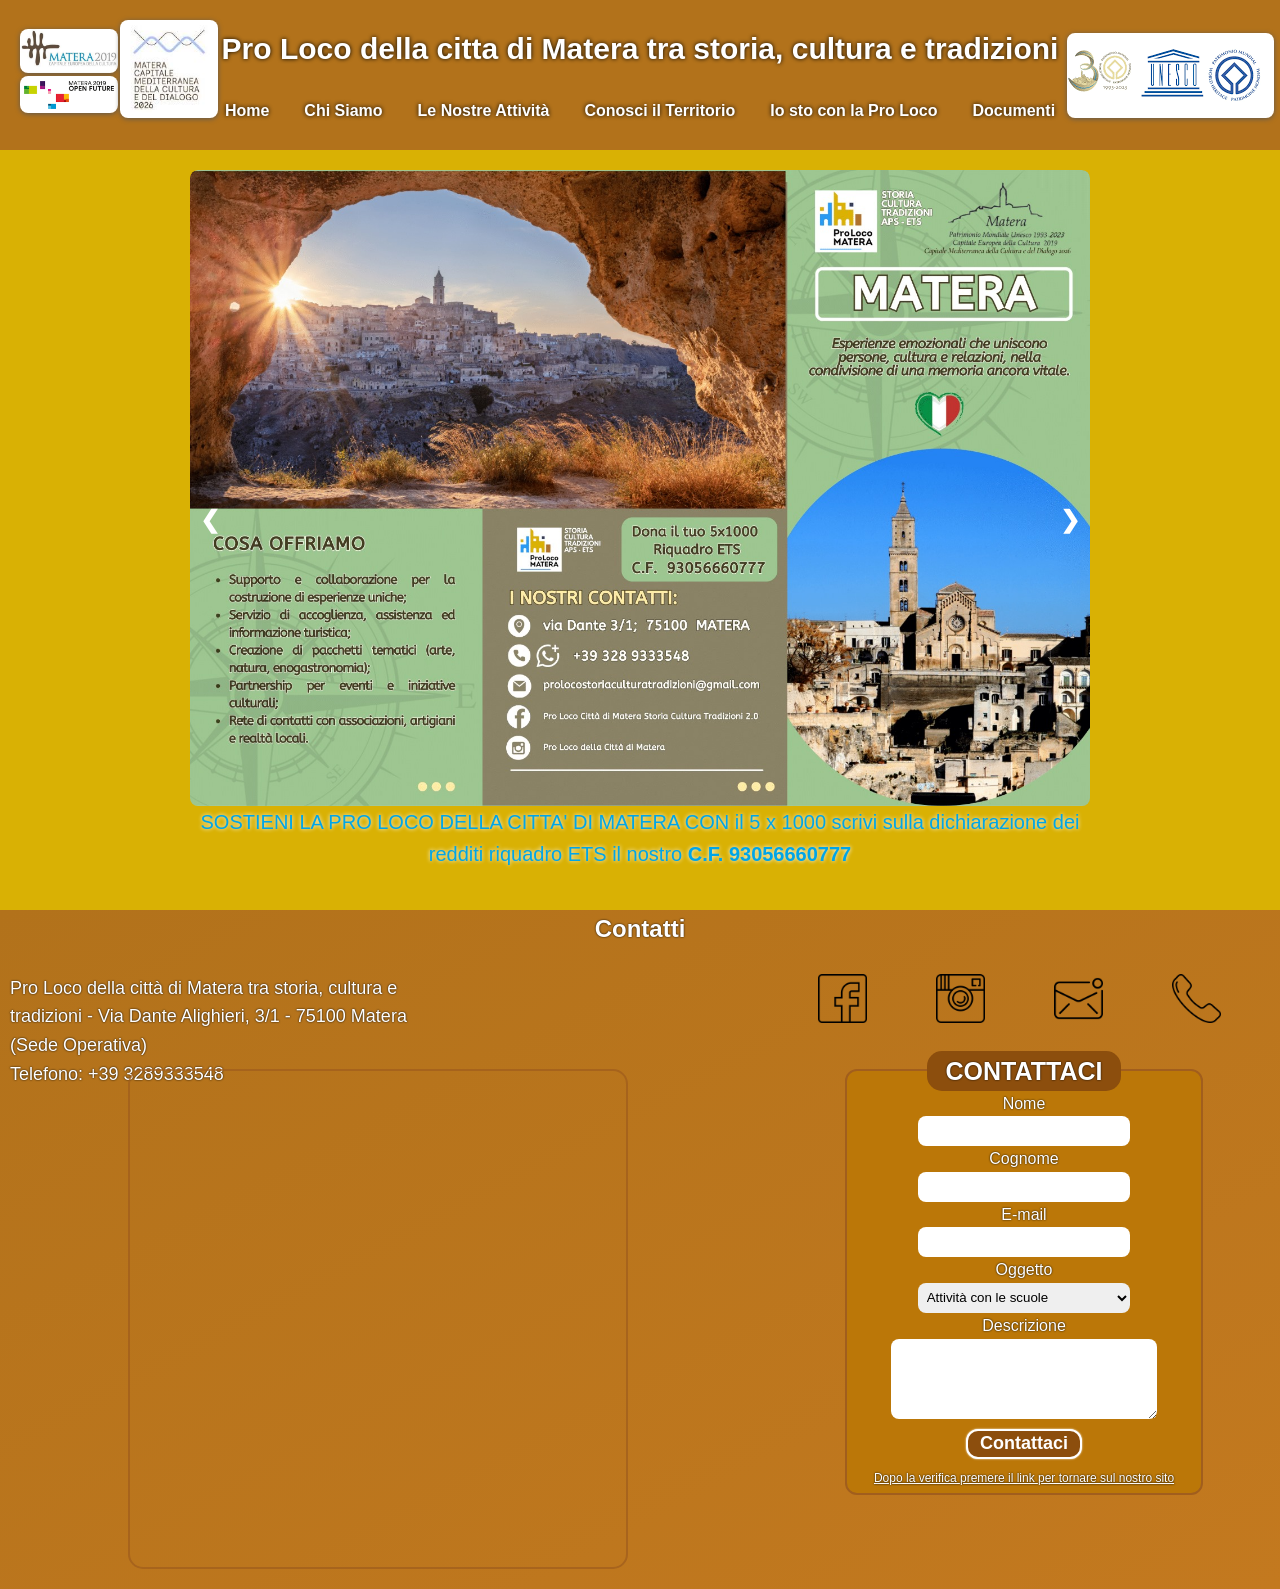
<file: ChiSiamo.html>
<html lang="it">
  <head>

    <meta charset="UTF-8" />
    <meta name="viewport" content="width=device-width, initial-scale=1.0"/>

    <title>Pro Loco della città di Matera tra storia , cultura e tradizioni</title>

  <link rel="stylesheet" href="Css/stile.css" />
  <link rel="stylesheet" href="Css/adattamenti.css"/>
  <link rel="icon" href="immagini/ProLoco.png" type="image/png">


  </head>

<body>

  <header>

        <div id="immagini-sinistra">

            <img src="immagini/matera2019.jpg" class="logo-sx" title="Matera Capitale Europea della Cultura 2019 - Ipogei Materani ">
            <img src="immagini/2019matera.png" class="logo-sx" title="Matera Capitale Europea della Cultura 2019 - Open Future">
            <img src="immagini/Mt2026.jpg" class="logo-sx" title="Matera Capitale Mediterranea della Cultura e del Dialogo 2026">
      
        </div>

        <h1>Pro Loco della citta di Matera tra storia, cultura e tradizioni</h1>
    
        <nav id="menu">
      
            <ul>
        
                <a href="index.html"><li>Home</li></a>
                <a href="ChiSiamo.html"><li>Chi Siamo</li></a>
	              <a href="Attivita.html"><li>Le Nostre Attività</li></a>
	              <a href="Guide.html"><li>Conosci il Territorio</li></a>
                <a href="Affiliati.html"><li>Io sto con la Pro Loco</li></a>
                <a href="Documenti.html"><li>Documenti</li></a>  

            </ul>

        </nav>

        <div id="immagini-destra">

            <img src="immagini/unesco.png" class="logo-dx">

        </div>

    </header>

   

      <div class="slideshow-container">

        <div class="slide active">

          <img src="immagini/itfront.jpg" alt="Chi siamo frontale (italiano)">

        </div>

        <div class="slide">

          <img src="immagini/itback.jpg" alt="Chi siamo posteriore (italiano)">
      
        </div>
      
        <div class="slide">
      
          <img src="immagini/engfront.jpg" alt="Chi siamo frontale (inglese)">
      
        </div>
      
        <div class="slide">
      
          <img src="immagini/engback.jpg" alt="Chi siamo posteriore (inglese)">
      
        </div>
      
        <p>SOSTIENI LA PRO LOCO DELLA CITTA' DI MATERA CON il 5 x 1000 scrivi sulla dichiarazione dei redditi riquadro ETS il nostro <b>C.F. 93056660777</b></p>
      
        <!-- Bottoni --> 

      <a class="prev" onclick="prevSlide()">&#10094;</a>
      <a class="next" onclick="nextSlide()">&#10095;</a>
    </div>
	

    <footer>

        <div id="contatti">

            <p>Contatti</p>

      	    <div class="under-footer">

                <div class="info">

                    <p class="under-info">Pro Loco della città di Matera tra storia, cultura e tradizioni - Via Dante Alighieri, 3/1 - 75100 Matera (Sede Operativa)</p>
                    <p class="under-info">Telefono: +39 3289333548</p>

                </div>

                <div class="social">

      		        <div class="under-social"><a href="https://www.facebook.com/share/1AY33gKt9e/" target="_blank"><img src="immagini/facebook.png"></a></div>

      		        <div class="under-social"><a href="https://www.instagram.com/proloco_della_cittadimatera?igsh=YjZ6M3pyN21xbTdu" target="_blank"><img src="immagini/instagram.jpg"></a></div>

      		        <div class="under-social"><a href="mailto:prolocostoriaculturatradizioni@gmail.com"><img src="immagini/mail.png"></a></div>

      		        <div class="under-social"><a href="tel:+393289333548"><img src="immagini/telefono.png"></a></div>

    	        </div>

            </div>

        </div>
        <div class="Contattaci">
            
            <iframe class="g-maps"
            
                src="https://www.google.com/maps/embed?pb=!1m18!1m12!1m3!1d3026.247664743346!2d16.6022347!3d40.668511699999996!2m3!1f0!2f0!3f0!3m2!1i1024!2i768!4f13.1!3m3!1m2!1s0x13477f0005d8b681%3A0x46024eb09fd6b1ff!2sPro%20Loco%20della%20citt%C3%A0%20di%20Matera!5e0!3m2!1sit!2sit!4v1774621265590!5m2!1sit!2sit"
                allowfullscreen="" 
                loading="lazy" 
                referrerpolicy="no-referrer-when-downgrade">
                
            </iframe>
            
            <form class="form-contatti" action="https://formsubmit.co/prolocostoriaculturatradizioni@gmail.com" method="post">
                
                <p><b>CONTATTACI</b></p>
                
                <label fname="Nome">Nome</label><br>
                <input type="text" name="name" required><br>
                <label fname="Cognome">Cognome</label><br>
                <input type="text" name="cognome" required><br>
                <label fname="Mail">E-mail</label><br>
                <input type="email" name="email" required><br>
                <label name="_subject">Oggetto</label><br>
                
                <select name="_subject">
                    
                    <option value="Attività con le scuole">Attività con le scuole</option>
                    <option value="Donazioni">Donazioni</option>
                    <option value="Gite">Gite</option>
                    <option value="Tesseramento">Tesseramento</option>
                    <option value="Passeggiate culturali">Passeggiate culturali</option>
                    <option value="Volontariato">Volontariato</option>
                    <option value="Altre iniziative">Altre iniziative</option>
                    
                </select><br>
                
                <label fname="Motivo">Descrizione</label><br>
                <textarea type="text" class="text" name="message" required></textarea><br>
                <input type="submit" value="Contattaci" class="button">
                <div class="ritorno">
                    
                    <p>Dopo la verifica premere il link per tornare sul nostro sito</p>
                    
                </div>
                
            </form>
            
            <p class="privacy"></p>
            
        
            
            
        </div>
        <br><br>
        <!--<p>&copy; 2025 Pro Loco della Città di Matera</p> -->

    </footer>


<script>
    let currentSlide = 0;
    const slides = document.querySelectorAll('.slide');

    function showSlide(index) {
      slides.forEach((slide, i) => {
        slide.classList.remove('active');
        if (i === index) {
          slide.classList.add('active');
        }
      });
    }

    function nextSlide() {
      currentSlide = (currentSlide + 1) % slides.length;
      showSlide(currentSlide);
    }

    function prevSlide() {
      currentSlide = (currentSlide - 1 + slides.length) % slides.length;
      showSlide(currentSlide);
    }

    // Avvio automatico
   // setInterval(nextSlide, 5000); // ogni 5 secondi
  </script>

</body>
</html>
</file>
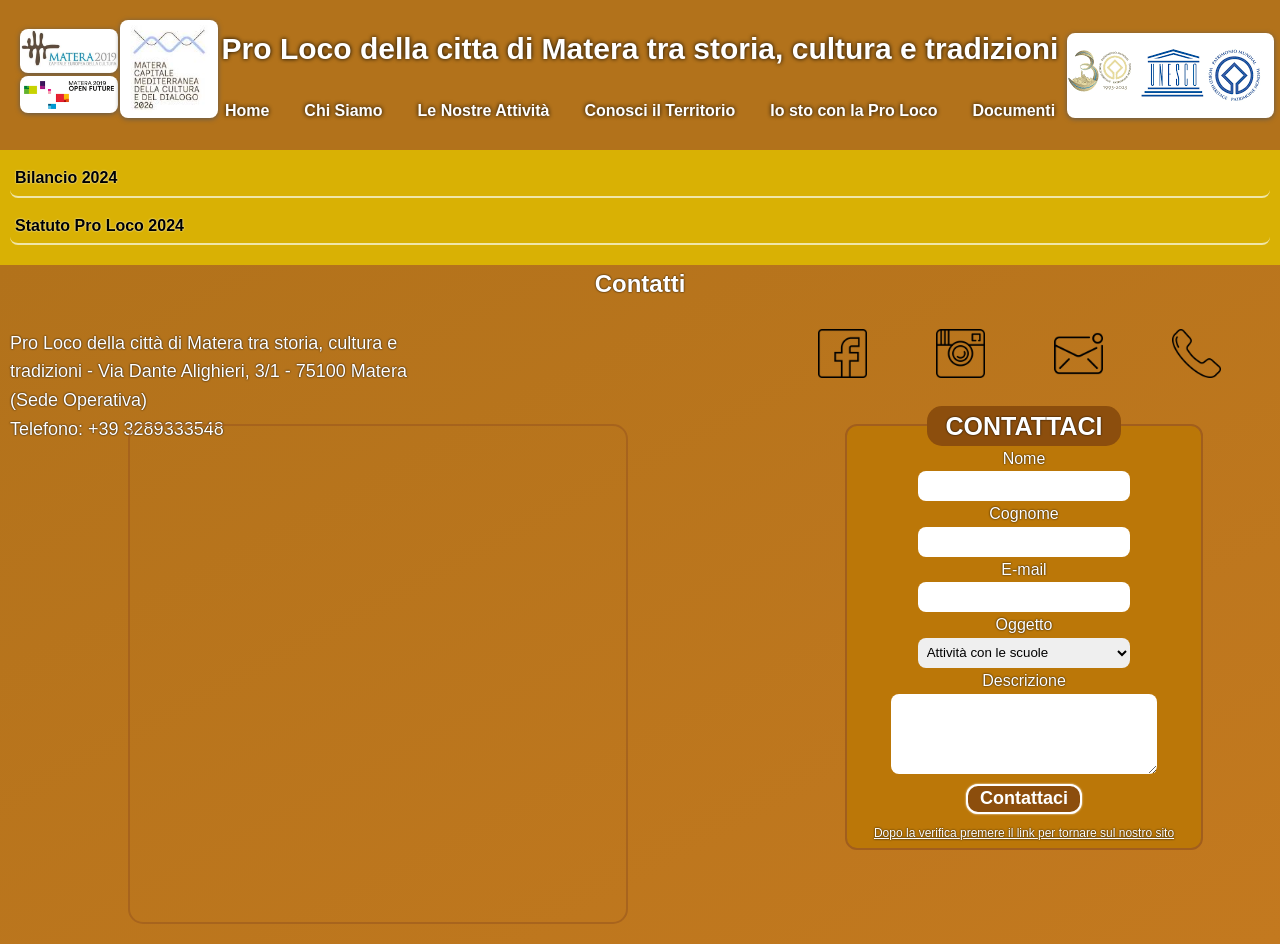
<file: Documenti.html>
<html lang="it">
<head>
  <meta charset="UTF-8" />
  <meta name="viewport" content="width=device-width, initial-scale=1.0"/>
  <title>Pro Loco della città di Matera tra storia , cultura e tradizioni</title>

  <link rel="stylesheet" href="Css/stile.css" />
  <link rel="stylesheet" href="Css/adattamenti.css"/>
  <link rel="icon" href="immagini/ProLoco.png" type="image/png">

</head>
<body>

  <header>

        <div id="immagini-sinistra">

            <img src="immagini/matera2019.jpg" class="logo-sx" title="Matera Capitale Europea della Cultura 2019 - Ipogei Materani ">
            <img src="immagini/2019matera.png" class="logo-sx" title="Matera Capitale Europea della Cultura 2019 - Open Future">
            <img src="immagini/Mt2026.jpg" class="logo-sx" title="Matera Capitale Mediterranea della Cultura e del Dialogo 2026">
      
        </div>

        <h1>Pro Loco della citta di Matera tra storia, cultura e tradizioni</h1>
    
        <nav id="menu">
      
            <ul>
        
                <a href="index.html"><li>Home</li></a>
                <a href="ChiSiamo.html"><li>Chi Siamo</li></a>
	            <a href="Attivita.html"><li>Le Nostre Attività</li></a>
	            <a href="Guide.html"><li>Conosci il Territorio</li></a>
                <a href="Affiliati.html"><li>Io sto con la Pro Loco</li></a>
                <a href="Documenti.html"><li>Documenti</li></a>  

            </ul>

        </nav>

        <div id="immagini-destra">

            <img src="immagini/unesco.png" class="logo-dx">

        </div>

    </header>

    <main style="display: block;">

        <div class="bilancio">

            <p><a href="Documenti/Bilancio2024Matera MOD_D_ 2024_DEFcon_QuadraturaRunts_facsimile.pdf" target="_blank" rel="noopener noreferrer">Bilancio 2024</a></p>

        </div>

        <div class="statuto">

            <p><a href="Documenti/PER IL SITO STATUTO+VERBALEASSEMBLEA_TRASMIGRAZIONE_RUNTS_facsimile.pdf" target="_blank" rel="noopener noreferrer"> Statuto Pro Loco 2024</a></p>

        </div>


    </main>

 	<footer>

        <div id="contatti">

            <p>Contatti</p>

      	    <div class="under-footer">

                <div class="info">

                    <p class="under-info">Pro Loco della città di Matera tra storia, cultura e tradizioni - Via Dante Alighieri, 3/1 - 75100 Matera (Sede Operativa)</p>
                    <p class="under-info">Telefono: +39 3289333548</p>

                </div>

                <div class="social">

      		        <div class="under-social"><a href="https://www.facebook.com/share/1AY33gKt9e/" target="_blank"><img src="immagini/facebook.png"></a></div>

      		        <div class="under-social"><a href="https://www.instagram.com/proloco_della_cittadimatera?igsh=YjZ6M3pyN21xbTdu" target="_blank"><img src="immagini/instagram.jpg"></a></div>

      		        <div class="under-social"><a href="mailto:prolocostoriaculturatradizioni@gmail.com"><img src="immagini/mail.png"></a></div>

      		        <div class="under-social"><a href="tel:+393289333548"><img src="immagini/telefono.png"></a></div>

    	        </div>

            </div>

        </div>
        <div class="Contattaci">
            
            <iframe class="g-maps"
            
                src="https://www.google.com/maps/embed?pb=!1m18!1m12!1m3!1d3026.247664743346!2d16.6022347!3d40.668511699999996!2m3!1f0!2f0!3f0!3m2!1i1024!2i768!4f13.1!3m3!1m2!1s0x13477f0005d8b681%3A0x46024eb09fd6b1ff!2sPro%20Loco%20della%20citt%C3%A0%20di%20Matera!5e0!3m2!1sit!2sit!4v1774621265590!5m2!1sit!2sit"
                allowfullscreen="" 
                loading="lazy" 
                referrerpolicy="no-referrer-when-downgrade">
                
            </iframe>
            
            <form class="form-contatti" action="https://formsubmit.co/prolocostoriaculturatradizioni@gmail.com" method="post">
                
                <p><b>CONTATTACI</b></p>
                
                <label fname="Nome">Nome</label><br>
                <input type="text" name="name" required><br>
                <label fname="Cognome">Cognome</label><br>
                <input type="text" name="cognome" required><br>
                <label fname="Mail">E-mail</label><br>
                <input type="email" name="email" required><br>
                <label name="_subject">Oggetto</label><br>
                
                <select name="_subject">
                    
                    <option value="Attività con le scuole">Attività con le scuole</option>
                    <option value="Donazioni">Donazioni</option>
                    <option value="Gite">Gite</option>
                    <option value="Tesseramento">Tesseramento</option>
                    <option value="Passeggiate culturali">Passeggiate culturali</option>
                    <option value="Volontariato">Volontariato</option>
                    <option value="Altre iniziative">Altre iniziative</option>
                    
                </select><br>
                
                <label fname="Motivo">Descrizione</label><br>
                <textarea type="text" class="text" name="message" required></textarea><br>
                <input type="submit" value="Contattaci" class="button">
                <div class="ritorno">
                    
                    <p>Dopo la verifica premere il link per tornare sul nostro sito</p>
                    
                </div>
                
            </form>
            
            <p class="privacy"></p>
            
        
            
            
        </div>
        <br><br>
        <!--<p>&copy; 2025 Pro Loco della Città di Matera</p> -->

    </footer>

</body>

<!-- <script>

    document.addEventListener("contextmenu", function (e){
        e.preventDefault();
    });

     document.addEventListener("keydown", function (e){
         if(e.ctrlKey||e.metaKey){
             e.preventDefault();
         }
        
    });
</script> -->

</html>
</file>
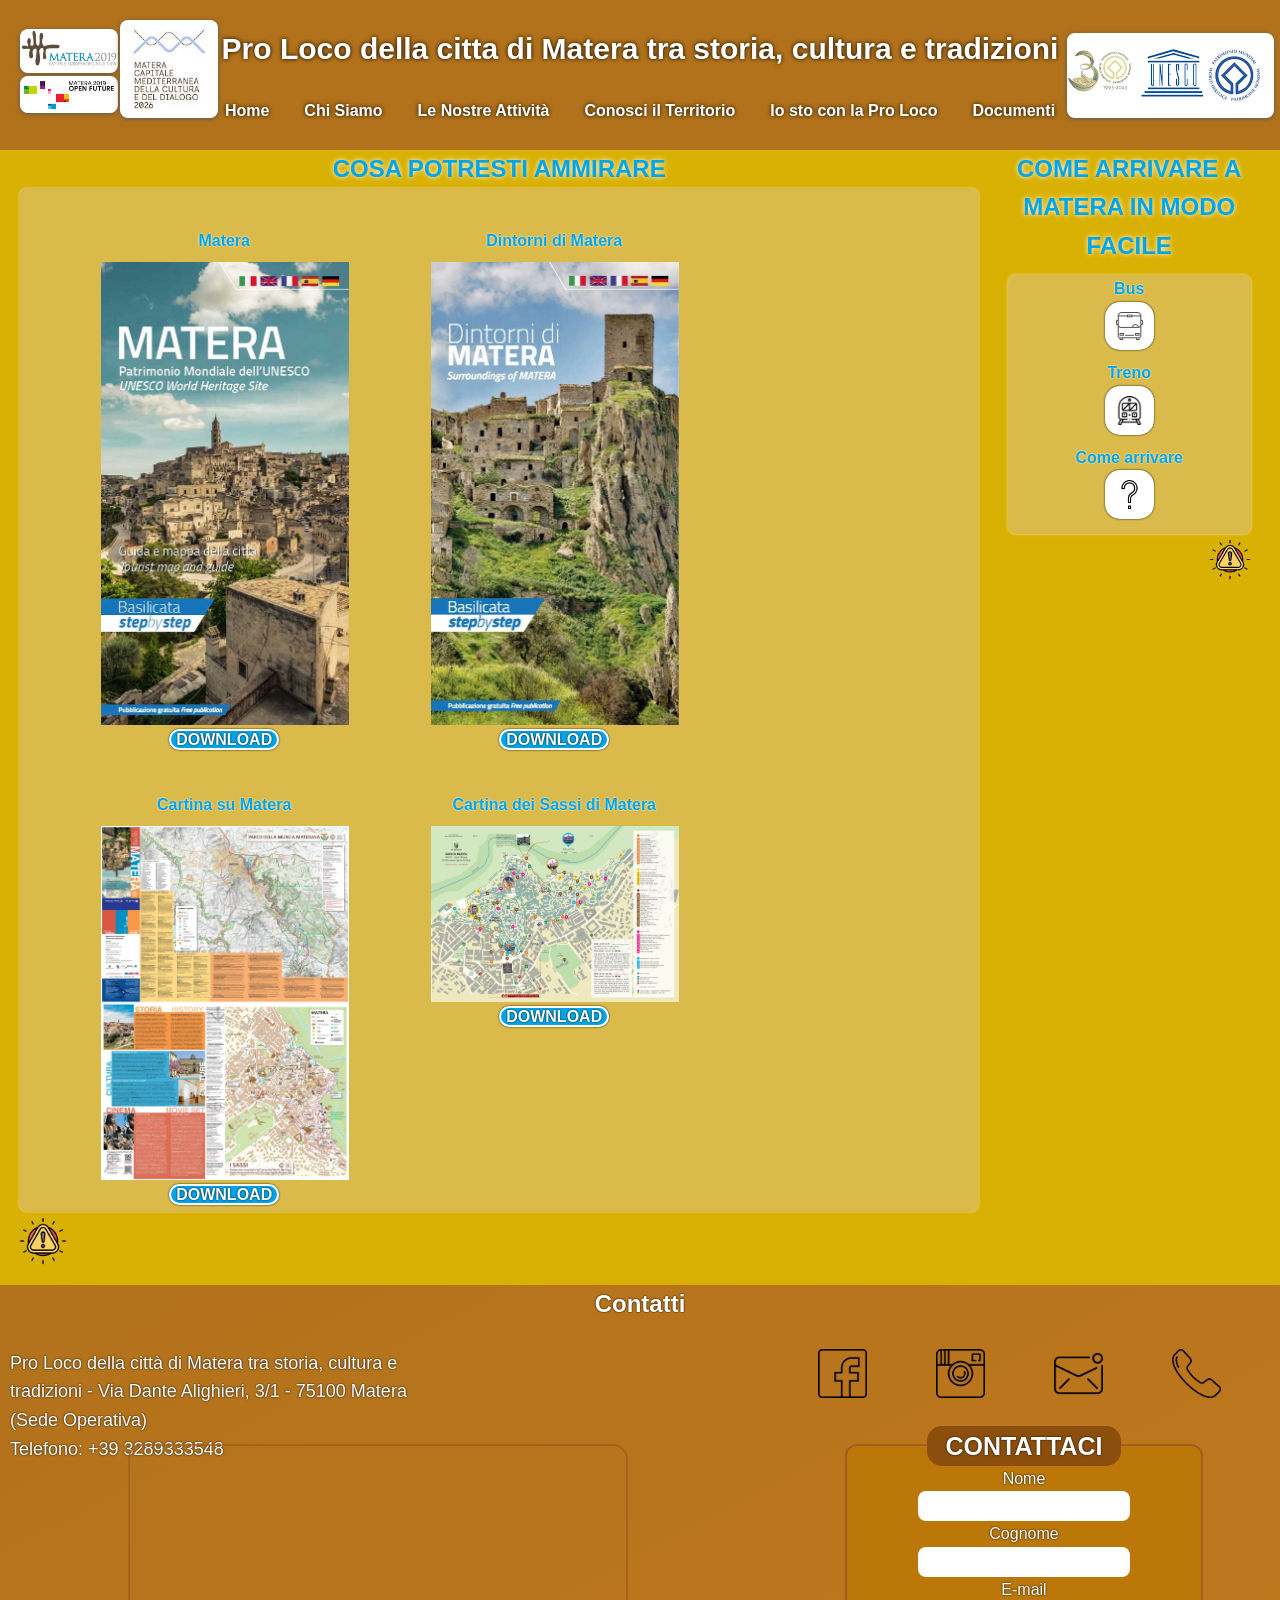
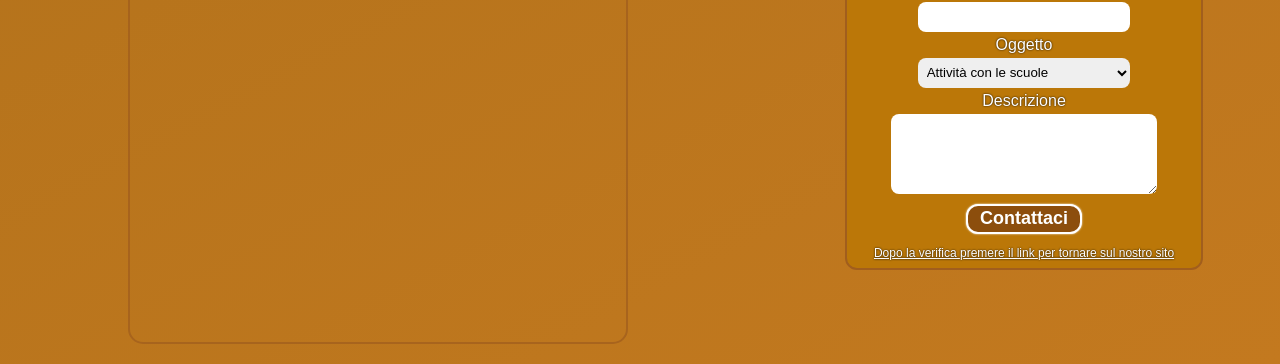
<file: Guide.html>
<html lang="it">
<head>
  <meta charset="UTF-8" />
  <meta name="viewport" content="width=device-width, initial-scale=1.0"/>
  <title>Pro Loco della città di Matera tra storia , cultura e tradizioni</title>

  <link rel="stylesheet" href="Css/stile.css" />
  <link rel="stylesheet" href="Css/adattamenti.css"/>
  <link rel="icon" href="immagini/ProLoco.png" type="image/png">

</head>
<body>

  <header>

        <div id="immagini-sinistra">

            <img src="immagini/matera2019.jpg" class="logo-sx" title="Matera Capitale Europea della Cultura 2019 - Ipogei Materani ">
            <img src="immagini/2019matera.png" class="logo-sx" title="Matera Capitale Europea della Cultura 2019 - Open Future">
            <img src="immagini/Mt2026.jpg" class="logo-sx" title="Matera Capitale Mediterranea della Cultura e del Dialogo 2026">
      
        </div>

        <h1>Pro Loco della citta di Matera tra storia, cultura e tradizioni</h1>
    
        <nav id="menu">
      
            <ul>
        
                <a href="index.html"><li>Home</li></a>
                <a href="ChiSiamo.html"><li>Chi Siamo</li></a>
	              <a href="Attivita.html"><li>Le Nostre Attività</li></a>
	              <a href="Guide.html"><li>Conosci il Territorio</li></a>
                <a href="Affiliati.html"><li>Io sto con la Pro Loco</li></a>
                <a href="Documenti.html"><li>Documenti</li></a>  

            </ul>

        </nav>

        <div id="immagini-destra">

            <img src="immagini/unesco.png" class="logo-dx">

        </div>

    </header>
<main>
  <div id="third">

    <h2>COSA POTRESTI AMMIRARE</h2>

    <div class="brochure">
	  
      <div class="sub-third">

		    <p>Matera</p>

		    <a href="Pdf/Matera.pdf" target="_blank"><img src="immagini/Matera_Unesco.jpg"></a>

		    <a href="Pdf/Matera.pdf" target="_blank" download="Matera.pdf"><span>DOWNLOAD</span></a>

	     </div>

	    <div class="sub-third">

		    <p>Dintorni di Matera</p>
		
        <a href="Pdf/Dintorni_di_Matera.pdf" target="blank"><img src="immagini/Dintoni_di_Matera.jpg"></a>
		
        <a href="Pdf/Dintorni_di_Matera.pdf" target="blank" download="Dintoni_di_Matera.pdf"><span>DOWNLOAD</span></a>
	
      </div>

      <div class="sub-third">

		    <p>Cartina su Matera</p>
		
        <a href="Pdf/carta-turistica-matera_web.pdf" target="blank"><img src="immagini/cartina matera.jpg"></a>
		
        <a href="Pdf/carta-turistica-matera_web.pdf" target="blank" download="carta-turistica-matera_web.pdf"><span>DOWNLOAD</span></a>
	
      </div>

      <div class="sub-third">

		    <p>Cartina dei Sassi di Matera</p>
		
        <a href="Pdf/APT_cartina_turistica_SassiDiMatera_2022-23.pdf" target="blank"><img src="immagini/sassi matera.jpg"></a>
		
        <a href="Pdf/APT_cartina_turistica_SassiDiMatera_2022-23.pdf" target="blank" download="APT_cartina_turistica_SassiDiMatera_2022-23.pdf"><span>DOWNLOAD</span></a>
	
      </div>

    </div>

    <img src="immagini/attenzione.png" alt="" title="Il materiale di riferimento è preso da terze parti, pertanto non ci assumiamo la responsabilità di eventuali errori e/o mancanze" class="attenzione">

  </div>

  <div id="travel">
	
    <H2> COME ARRIVARE A MATERA IN MODO FACILE</H2>

    <div class="mezzi">

      <div class="sub-mezzi">

        <p>Bus</p>
        <a href="https://bari.airports.aeroportidipuglia.it/puglia-airbus/" target="_blank"><img src="immagini/bus.png" alt=""></a>

      </div>

      <div class="sub-mezzi">

        <p>Treno</p>
        <a href="https://ferrovieappulolucane.it/" target="_blank"><img src="immagini/treno.png" alt=""></a>

      </div>

      <div class="sub-mezzi">

        <p>Come arrivare</p>
        <a href="https://www.basilicataturistica.it/come-arrivare/" target="_blank"><img src="immagini/interrogativo.png" alt=""></a>

      </div>

    </div>

    <img src="immagini/attenzione.png" alt="" title="Il materiale di riferimento è preso da terze parti, pertanto non ci assumiamo la responsabilità di eventuali soppressioni corse o scioperi" class="attenzione">

  
  </div>
</main>

  <footer>

        <div id="contatti">

            <p>Contatti</p>

      	    <div class="under-footer">

                <div class="info">

                    <p class="under-info">Pro Loco della città di Matera tra storia, cultura e tradizioni - Via Dante Alighieri, 3/1 - 75100 Matera (Sede Operativa)</p>
                    <p class="under-info">Telefono: +39 3289333548</p>

                </div>

                <div class="social">

      		        <div class="under-social"><a href="https://www.facebook.com/share/1AY33gKt9e/" target="_blank"><img src="immagini/facebook.png"></a></div>

      		        <div class="under-social"><a href="https://www.instagram.com/proloco_della_cittadimatera?igsh=YjZ6M3pyN21xbTdu" target="_blank"><img src="immagini/instagram.jpg"></a></div>

      		        <div class="under-social"><a href="mailto:prolocostoriaculturatradizioni@gmail.com"><img src="immagini/mail.png"></a></div>

      		        <div class="under-social"><a href="tel:+393289333548"><img src="immagini/telefono.png"></a></div>

    	        </div>

            </div>

        </div>
        <div class="Contattaci">
            
            <iframe class="g-maps"
            
                src="https://www.google.com/maps/embed?pb=!1m18!1m12!1m3!1d3026.247664743346!2d16.6022347!3d40.668511699999996!2m3!1f0!2f0!3f0!3m2!1i1024!2i768!4f13.1!3m3!1m2!1s0x13477f0005d8b681%3A0x46024eb09fd6b1ff!2sPro%20Loco%20della%20citt%C3%A0%20di%20Matera!5e0!3m2!1sit!2sit!4v1774621265590!5m2!1sit!2sit"
                allowfullscreen="" 
                loading="lazy" 
                referrerpolicy="no-referrer-when-downgrade">
                
            </iframe>
            
            <form class="form-contatti" action="https://formsubmit.co/prolocostoriaculturatradizioni@gmail.com" method="post">
                
                <p><b>CONTATTACI</b></p>
                
                <label fname="Nome">Nome</label><br>
                <input type="text" name="name" required><br>
                <label fname="Cognome">Cognome</label><br>
                <input type="text" name="cognome" required><br>
                <label fname="Mail">E-mail</label><br>
                <input type="email" name="email" required><br>
                <label name="_subject">Oggetto</label><br>
                
                <select name="_subject">
                    
                    <option value="Attività con le scuole">Attività con le scuole</option>
                    <option value="Donazioni">Donazioni</option>
                    <option value="Gite">Gite</option>
                    <option value="Tesseramento">Tesseramento</option>
                    <option value="Passeggiate culturali">Passeggiate culturali</option>
                    <option value="Volontariato">Volontariato</option>
                    <option value="Altre iniziative">Altre iniziative</option>
                    
                </select><br>
                
                <label fname="Motivo">Descrizione</label><br>
                <textarea type="text" class="text" name="message" required></textarea><br>
                <input type="submit" value="Contattaci" class="button">
                <div class="ritorno">
                    
                    <p>Dopo la verifica premere il link per tornare sul nostro sito</p>
                    
                </div>
                
            </form>
            
            <p class="privacy"></p>
            
        
            
            
        </div>
        <br><br>
        <!--<p>&copy; 2025 Pro Loco della Città di Matera</p> -->

    </footer>

</body>
</html>
</file>
<file: Css/stile.css>
/*Selettori generali*/
* {

  margin: 0;
  padding: 0;
  box-sizing: border-box;

}

body {

  font-family: 'Segoe UI', sans-serif;
  line-height: 1.6;
  background-color: #D9B104;
  margin: 0;
  padding: 0;
  width: 100%;
  height:100%;

}
/*Main delle varie pagine*/

main{

  margin: 0;
  display: flex;

}

h2{

  text-align: center;
  text-shadow: 0 0 4px #fff;

}

/*Selettori specifici*/

header {

  position:relative;
  margin: 0px;
  top:0px;
  left:0px;
  background-color: #B2721B;
  color: white;
  text-shadow: 0 0 4px #000;
  padding: 10px 0px;
  text-align: center;
  width: 100%;
  height:150px;

}

/*Parte sx dell'header*/

#immagini-sinistra {

  margin-top:15px;
  top: 2px;
  position:absolute;
  left: 10px;
  width: 17%;
  height: auto;
  display: grid;

}

.logo-sx {

  width: 45%;
  height: auto;
  margin: auto 0 auto 10px;
  margin-top:3px ;
  display: block;
  border-radius: 8px;

}

.logo-sx:first-child{

  margin-top: 12px;

}

.logo-sx:last-child{

  position: absolute;
  float: right;
  right: 10px;

}

/*Menù delle pagine*/

header nav ul {

  list-style: none;
  display: flex;
  justify-content: center;
  gap: 50px;
  margin-top: 10px;
  height:49px;

}

header nav a {

  color: white;
  text-decoration: none;
  font-weight: bold;
}

header nav a:hover {

  font-size: 20px;
  color:white ;
  text-decoration: none;
  font-weight: bold;
  background-image:linear-gradient(to bottom, #B2721B,#B2721B, #D9B104);
  

}

header #menu {

  margin: 25px auto;
  width: 70%;
  
}

header h1 {

  width: 63%;
  margin: 15px auto;

}

#immagini-destra {

  margin: auto;
  top: 0px;
  position:absolute;
  right: 10px;
  width: 17%;
  height: 100%;
  float: right;

}

.logo-dx {

  width:auto;
  height:auto;
  border-radius: 8px;
  display: block;
  margin-top: 15%;
  margin-left:15px;

}

/*Centro del sito*/

#centro-sito {

  width:60%;
  margin: 20px auto;
  background-color: #DABA4B;
  box-shadow: 0 0 2px #F0E6A9;
  border-radius: 8px 8px 8px 8px;
  color: #00A5E7;
  position: relative;

}

#centro-sito img, header img{

  box-shadow: 0px 1px 5px #5f5951;

}

.contenitore{
    
    display:flex;
    
}

/* Parte centrale del sito a sx*/

.sx-contenitore {
  
  position: relative;
  width: 12.5%;
  float: left;
  margin: 0 auto;

}

/* Parte centrale del sito al centro*/

.centro-contenitore{

  position: relative;
  margin: 0 auto;
  width: 75%;

}

/*Parte centrale del sito a dx*/

.dx-contenitore{

  position: relative;
  width: 12.5%;
  float: right;
  margin: 0 auto;

}

.icon {

  width: 100%;
  border-radius: 8px;

}

.sub-cont {

  width:90%;
  border-radius: 10px;
  background-color: #fff;
  left:5%;
  position:relative;
  

}

.sub-cont img{
    
    width:90%;
    margin: 5% 5%!important;
    box-shadow: none !important;
    
}

.sub-cont:hover{

  box-shadow: none !important;

}

/*Slide da dx a sx*/

.slideshow-container {

  text-align: center;
  position: relative;
  max-width: 900px;
  margin: 20px auto;
  overflow: hidden;
  border-radius: 8px;

}

.slideshow-container p{
    
      font-size:20px;
      color: #00A5E7;
      text-shadow: 0 0 2px #fff;
      text-shadow: 0 0 4px #fff;
  }

.slide {

  display: none;
  position: absolute;
  width: 100%;
  opacity: 0;
  transition: opacity 1s ease-in-out;

}

.slide img {

  width: 100%;
  border-radius: 8px;
  display: block;
  margin:auto;

}

.slide.active {

  display: block;
  opacity: 1;
  position: relative;

}

/*fracce*/

.prev,
.next {

  cursor: pointer;
  position: absolute;
  top: 50%;
  width: auto;
  padding: 10px;
  color: white;
  font-weight: bold;
  font-size: 24px;
  transition: 0.3s;
  user-select: none;

}

.prev {

  left: 0px;
  transform: translateY(-50%);

}

.next {

  right: 0px;
  transform: translateY(-50%);

}

.prev:hover,
.next:hover {

  background-color: rgba(0, 0, 0, 0.6);

}

#third{

	color: #00A5E7;
	text-align: center;
	width:75%;
    position:relative;
    text-shadow: 0 0 2px #fff;
    margin: auto;
    

}

#third h2{

  text-shadow: 0 0 5px #fff;

}

.brochure{

  position: relative;
  display: flex;
  flex-wrap: wrap;
  background-color: #DABA4B;
  border-radius: 8px;
  box-shadow: 0 0 2px #F0E6A9;
  padding-bottom: 5px;

}

.sub-third{

	text-align: center;
	width:250px;
	height:auto;
	margin-left:80px;
	font-weight: bold;
	margin-top:40px;
    text-shadow: 0 0 2px #fff;

}

.sub-third img{

	width:100%;
    padding: 8px 0px 2px 2px;

}

.sub-third img:hover {

	transform: scale(1.03);

}

.sub-third a{

  text-decoration: none;

}

.sub-third span{

  border-radius: 15px;
  color: #fff;
  background-color: #00A5E7;
  border: 2px solid #fff;
  box-shadow: 0 0 2px black;
  text-shadow: 0 0 2px black;
  padding: 0 5px;

}

.sub-third span:hover{

  color: #00A5E7;
  background-color: #fff;
  border: 2px solid #00A5E7;

}

#third .attenzione{

  background:none;
  width: 5%;
  height: auto;
  float: left;
  margin-top: 5px;

}

#travel{

	width:19%;
	position:relative;
    margin: 0 auto 0 auto;
    color: #00A5E7;
    text-shadow: 0 0 2px #fff;
    right: 10px;

}

#travel h2{

  text-shadow: 0 0 5px #fff;

}

.mezzi{

  position: relative;
  background-color: #DABA4B;
  border-radius: 8px;
  box-shadow: 0 0 3px #F0E6A9;

}

#travel .attenzione{

  background:none;
  width: 17%;
  height: auto;
  float: right;
  right: 0;
  margin-top: 5px;

}

.sub-mezzi{

	width:100%;
	height:auto;
	font-weight: bold;
    text-shadow: 0 0 2px #fff;
    text-align: center;
    align-items: center;
    margin-top: 10px;
    
}

.sub-mezzi:first-child{

  padding-top: 1px;

}

.sub-mezzi:last-child{
  padding-bottom: 15px;
}

.sub-mezzi img{

  width: 20%;
  padding: 10px;
  background-color: #fff;
  border-radius: 15px;
  box-shadow: 0 0 2px #000;

  
}

.sub-mezzi img:hover{

box-shadow: none;

}

.avvertenza{

  color: #fff;
  text-shadow: 0 0 2px #000;
  margin: 2px;

}

.avvertenza span{

  color: #ff0000;
  text-shadow: none;
  

}

/*Css per affiliati*/

.affiliato{

  background-color: #DABA4B;
  border-radius: 8px;
  box-shadow: 0 0 2px #F0E6A9;
  text-shadow: 0 0 1px #fff;
  margin: 10px;
  font-size:24px;
  font-weight:bold;
  color: #00A5E7;
  height:110px;
 
}

.affiliato img{

  width: 100px;
  height:100px;
  float: left;
  margin: 5px;
  border-radius: 20px;
  background:#fff;
  position:relative;
  box-shadow:0 0 1px #000;

}

.affiliato p{
    float:left;
    margin-right:5px;
    margin-left:5px;
}

.affiliato a{
    
    float:left;
    font-size:15px;
    text-decoration:none;
    color:white;
    text-shadow: 0 0 2px #000;
    margin-right:5px;
    margin-left:5px;
    
}

.affiliato a:hover{
    color:white;
}

.affiliato a:active{
    color:white;
}

/*Classi Pagina Documenti*/

.bilancio, .statuto{

  padding: 5px;
  padding-top: 15px;
  border-bottom: 2px solid #F0E6A9;
  border-radius: 8px;
  margin: 0 10px;
  

}

.bilancio span, .statuto span{

  font-weight: bold;
  color: #fff;
  text-shadow: 0 0 2px #000;

}

.bilancio a, .statuto a{

  text-decoration: none;
  color: #000;
  text-shadow: 0 0 2px #fff;
  font-weight: bold;

}


.manutenzione{

color: #fff;
text-shadow: 0 0 2px #000;
margin: auto;
text-align:center;
font-weight: bold;
font-size: 30px;

}

/*Footer*/

footer {

  
  background-image: linear-gradient( to left top, #C3791F, #B2721B);
  color: white;
  text-shadow: 0 0 2px #000;
  left: 0px;
  float: left; 
  margin-top: 20px;
  width: 100%; 
  height:auto;
  padding-bottom:20px;

}

#contatti{

  flex-direction: row;
  text-align: left;


}

#contatti p{

  margin: auto;
  font-weight: bold;
  text-align: center;
  font-size:24px;

}

.under-footer {

  position: relative;
  right: 0px;
  padding: 0px;
  margin: 0px;
  width: 100%;
  height: 50px;
  
}

.info {

  width: 33%;
  position: absolute;
  margin: 25px 10px;

}

.under-info {

  margin: 0px;
  padding: 0px;
  font-weight: unset !important;
  text-align: left !important;
  font-size:18px !important;

}

.under-info a{
    
    text-decoration: none !important;
    color: white !important;
    
}

.under-info a:hover{
    
    text-decoration: none ;
    color: white;
    
}

.social {

  position: absolute;
  display: flex;
  margin: auto;
  left:60%;
  padding: 20px;
  
}

.under-social{

  height: auto;
  width: auto;
  margin-right: 10px;
  padding: 5px;

}


.under-social img {

  width:50%;
  display:block;
  margin: 0 auto;

}

.under-social img:hover {

  transform: scale(1.05);

}

.Contattaci{
    
    margin-top:70px;
    margin-bottom:5px;
    width:100%;
    position:relative;
    
}

.form-contatti{
    
    position:relative;
    float:right;
    width:28%;
    background-color:#bb7708;
    border-radius:12px;
    border:2px solid #a15e1d;
    text-align: center;
    right:6%;

}

.form-contatti p{
    
    font-size:25px;
    width:55%;
    border-radius:15px;
    margin:auto;
    margin-top:-20px;
    background:#8c4e0d;
    
}

input, select, textarea{
    border-radius:8px;
    border:none;
    width:60%;
    height:30px;
    padding-left:5px;
    
}

textarea{
    padding-top:5px;
}

.text{
    
    height:80px;
    width:75%;
    padding:0;
    padding-left:10px;
    
}

.button{
    
    margin-top:10px;
    margin-bottom:5px;
    background:#8c4e0d;
    width:33%;
    border: 2px solid #fff;
    color:#fff;
    box-shadow:0 0 2px #fff;
    font-size:18px;
    font-weight:bold;
    border-radius:12px;
    padding-left:0px !important;
    
}

.ritorno p{
    
    font-size:12px !important;
    color:white !important;
    width:100% !important;
    background:none !important;
    text-decoration:underline;
    margin: 5px 0 5px 0;
    position:relative;
    
}

.g-maps{
    
    position:relative;
    border-radius:15px;
    border:2px solid #a15e1d;
    float:left;
    margin-left:10%;
    width:500px;
    height:500px;
    transition: 0.5s ease-in-out;
    opacity:0.75;
    
}

.g-maps:hover{
    
    opacity:1;
}
</file>
<file: Css/adattamenti.css>
/*Adattamenti schemi smartphone*/
@media screen and (max-width: 1400px) {

  header h1{

    font-size:30px !important;
    width:100%;

  }
  
  header nav ul{
      
    gap: 35px;
    margin-top:10px;
  }
  
    header nav a:hover {

  font-size: 16px;
  background-image:none;

}
}

@media screen and (max-width: 1000px){
    
    header h1{

    font-size:30px !important;
    width:100%;

  }
    
    header nav ul{
      
    gap: 5px;
    margin-top:8px;
    font-size:15px;
    
  }
  header nav a:hover {

  font-size: 16px;
  background-image:none;

}
    
#immagini-sinistra, #immagini-destra{

    display: none;

  }
  
  .form-contatti{
    
    width:35%;
    right:5%;
    margin-top:20px;

}
  
  .g-maps{
      
      width:400px;
      height:400px;
      top:25px;
      margin-left:5px;
      
  }
  footer{
      
      padding-bottom:30px;
      
  }
    
}

@media screen and (max-width: 800px) {

  /*Generali*/
  
  header{

    height: 130px;

  }

  header h1{

    width: 100%;
    font-size: 25px !important;
    margin: 0;

  }
  
  .social{
    width:68%;
  }

  #immagini-sinistra, #immagini-destra{

    display: none;

  }

  header nav ul{

    font-size: 8px;
    gap: 13px;
    margin: 0 5px;

  }

  header nav a {

  color: white;
  text-decoration: none;
  font-weight: normal;
  margin:auto;

}

  header nav a:hover{

    font-size: 10px;
    background-image: none;

  }

  #centro-sito{

    margin:auto !important;
    margin-top:15px !important;
    width:80%;
    

  }

  #centro-sito h2{

    font-size: 15px;
    padding-bottom: 5px;

  }
  
  main {

    display: block;

  }
  
  footer{

    font-size: 8px;
    height:910px;
    padding-bottom:0;

  }
 
  header #menu{

    font-size: 9px;
    width: 100%;
    margin: 0;

  }
  
  .under-social img {
      
    left:0;
    width:40%;
  
  }
  
  /*Pagina Chi Siamo*/
  
  .slideshow-container p{
      margin-top:5px;
      font-size:11px;
      
  }
  
  .slideshow-container img{
      
      width:90%;
  }

  .sx-contenitore{
      
      width:10%;
      
  }
  
  .dx-contenitore{
      
      width:10%;
      
  }
  
  .centro-contenitore{
      
      width:80%;
  }
  
  .dx-contenitore img, .sx-contenitore img{
      
     border-radius:5px;
     margin: auto;
     
  }
  
  /*Pagina Territorio*/
  /*Sezione Locandine*/
  
  #third{

    width: 80%;
    margin-top:5px;

  }
  
  #third h2{
      
      font-size:22px;
      
  }
  
  .sub-third{

    margin-top:10px;
    margin-left:0;
    margin:auto;
  }
  
  .sub-third img{
      margin-bottom:5px;
  }
  
  /*Sezione Trasporti*/

  #travel{

    width: 80%;
    font-size: 12px;
    right: 0;
    top:20px;
    bottom:5px;

  }

  #travel h2{

    margin-top: 0px;
    font-size:23px;
    

  }

  #travel .attenzione, #third .attenzione{

  width: 10%;

  }

  .mezzi{

    display: flex;
    height: 100px;

  }
  
  .sub-mezzi{
      margin-top: 5px;
  }

  .sub-mezzi img{

    width: 60%;
    height: 60px;

  }
  
  /*Pagina Attività*/

  .scheda p{
      
      padding-left:0;
      
  }
  
  .scheda span{
      
      font-size:12px;
      
  }
  
  .scheda img{
    
    display:none;

  }
  
  #contatti p{
      
      font-size:20px;
      
  }
  
  .info{
      
      width:97%;
      margin:0;
      margin-top:5px;
      
  }
  
  .under-info{
      
      text-align:center !important;
      font-size:16px !important;
      
  }
  
  .ritorno p{
      
      position:relative;
      font-size:9px !important;
      
  }
  
  .g-maps{
      
      width:80%;
      height:300px;
      margin-left:10%;
      float:none;
      opacity:1;
      
  }
  
  .form-contatti{
      top:50px;
      width:70%;
      right:0;
      margin:auto;
      float:none;
  }
  
  .form-contatti p{
      
      font-size:20px;
      margin-top:-15px;
      
  }
  
  .button{
      
      font-size:14px;
      margin: 5px 0 15px 0;
      
  }
  
  .social{
      
      position:relative;
      left:0;
      top:805px !important;
      width:100%;
      
  }
  
}




  /*
  .dx-contenitore img, .sx-contenitore img{
      
     border-radius:5px;
  }
  
  .scheda{
      margin:17px;
  }
  .scheda img{
    width: 13%;
    display:none;

  }
  header #menu{

        font-size: 10px;
        width: 100%;
        margin: 0;

    }
  
}

@media screen and (max-width:1360px) {

  #immagini-sinistra, #immagini-destra{

    display: none;

  }
  
}

@media screen and (max-width:1400px){

     header h1{

        font-size: 20px;
        width: 100%;

    }

    #immagini-sinistra, #immagini-destra{

        display: none;

    } 

    header #menu{

        font-size: 12px;
        width: 100%;
        margin: 0;

    }

    header nav a:hover{

    font-size: 13px;
    background-image: none;

  }



    
}*/
</file>
